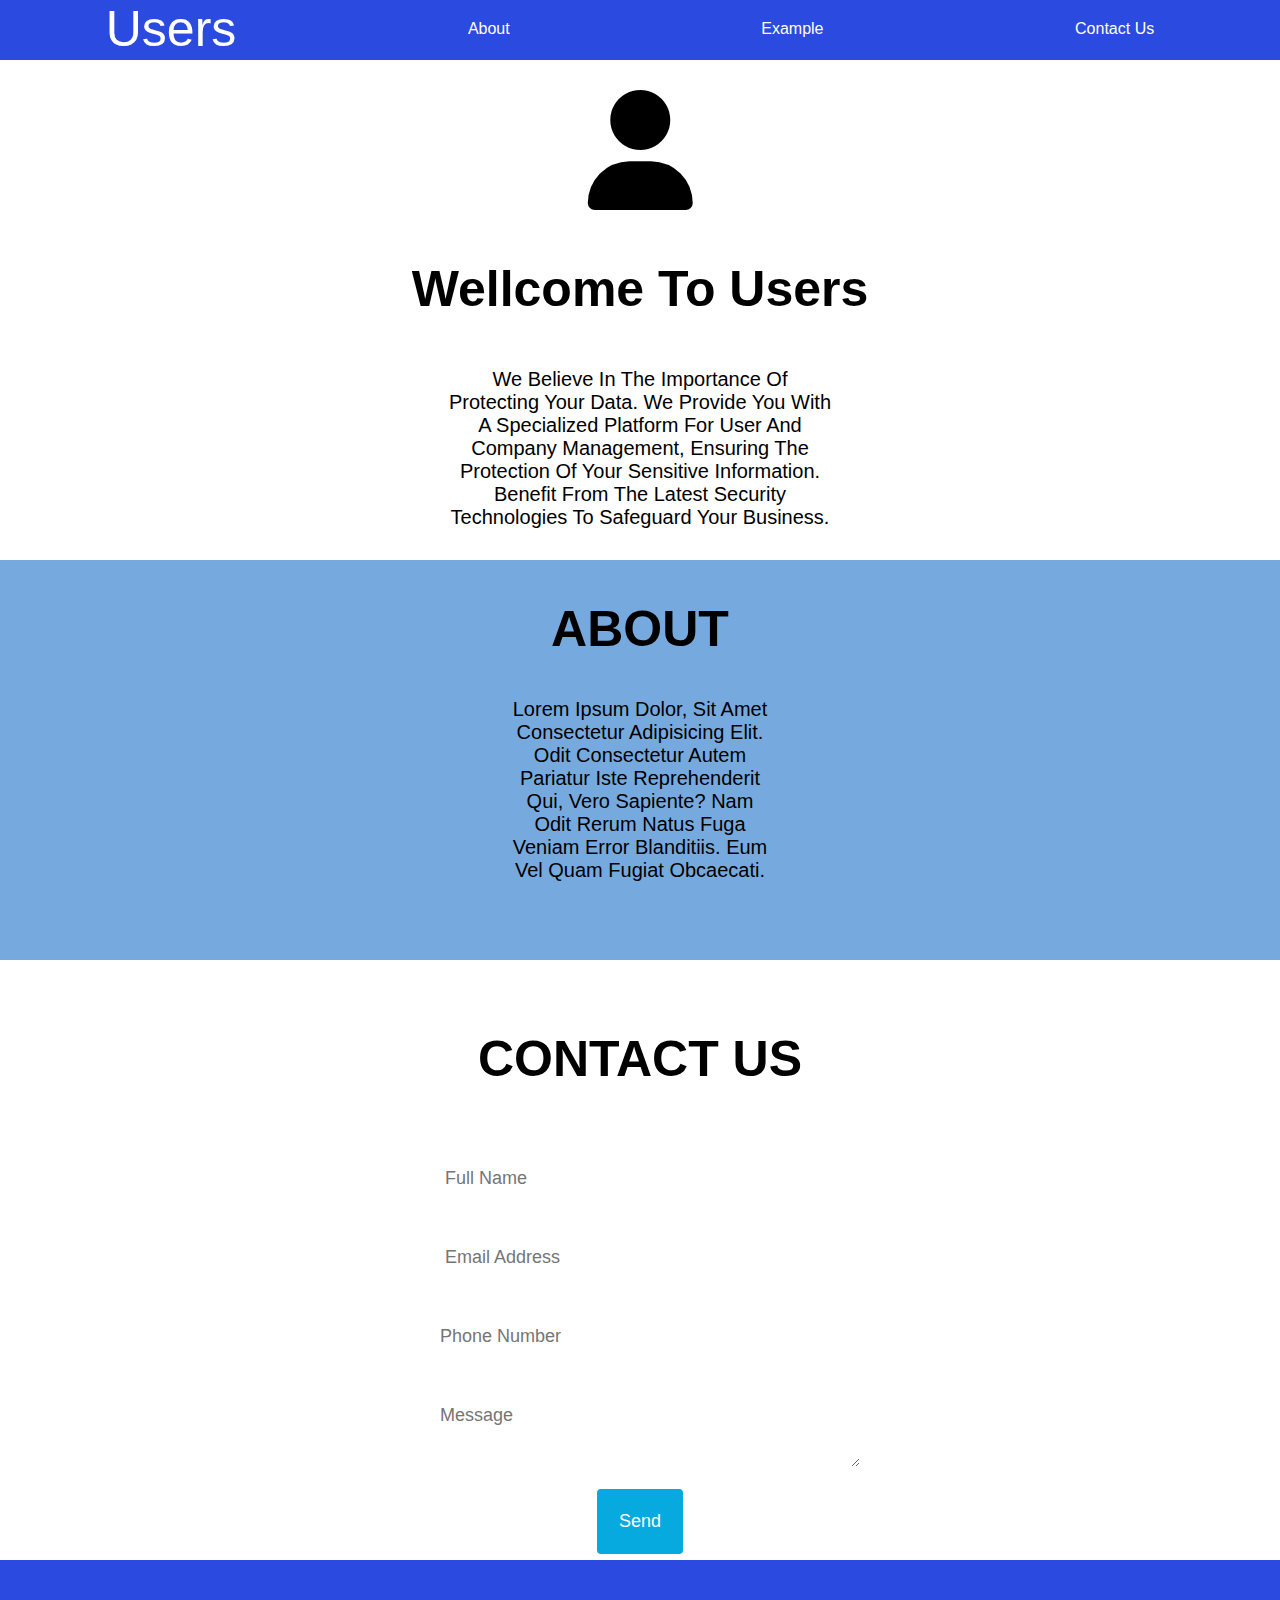
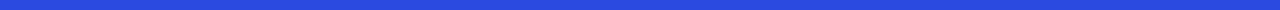
<file: index.html>
<!DOCTYPE html>
<html lang="en">
<head>
    <meta charset="UTF-8">
    <meta name="viewport" content="width=device-width, initial-scale=1.0">
    <title>Document</title>
    <link rel="stylesheet" href="https://cdnjs.cloudflare.com/ajax/libs/font-awesome/6.7.2/css/all.min.css" integrity="sha512-Evv84Mr4kqVGRNSgIGL/F/aIDqQb7xQ2vcrdIwxfjThSH8CSR7PBEakCr51Ck+w+/U6swU2Im1vVX0SVk9ABhg==" crossorigin="anonymous" referrerpolicy="no-referrer" />
    <link rel="stylesheet" href="./assets/css/main.css">
</head>
<body>

    <div class="nav">
        <p>users</p>
        <a href="#about">about</a>
        <a href="./user.html">example</a>
        <a href="#Contact Us">Contact Us</a>
    </div>
    

    <header class="header">
        <i class="fa-solid fa-user"></i>
        <h1 >wellcome to users</h1>
        
        <p class="discrebtion" >We believe in the importance of protecting your data. We provide you with a specialized platform for user and company management, ensuring the protection of your sensitive information. Benefit from the latest security technologies to safeguard your business.</p>

    </header>

    <div class="about " id="about">
        <h2>about</h2>
        <p>Lorem ipsum dolor, sit amet consectetur adipisicing elit. Odit consectetur autem pariatur iste reprehenderit qui, vero sapiente? Nam odit rerum natus fuga veniam error blanditiis. Eum vel quam fugiat obcaecati.</p>

    </div>

    <div class="contact" id="Contact Us">


        <form action="">
            <section class="contact-titel" >contact us</section>
            <section  ><input type="text" placeholder=" Full name" name="u_name" class="form-contener"  /></section>
            <br/>
            <section><input type="email" placeholder=" Email address "  name="u_email" class="form-contener"  ></section>
            <br/>
            <section><input type="text" placeholder="Phone number"  name="u_phone-num" class="form-contener"  ></section>
            <br/>
            <section><textarea name="u_message" placeholder="Message" class="form-contener"  ></textarea></section>
            <br/>
            <section><input type="submit" name="send" value="send" class="button-contact" ></section>
        </form>


    </div>

    <div class="nothing">
        
    </div>

    <script src="./assets/java/main.js" ></script>   
</body>
</html>
</file>
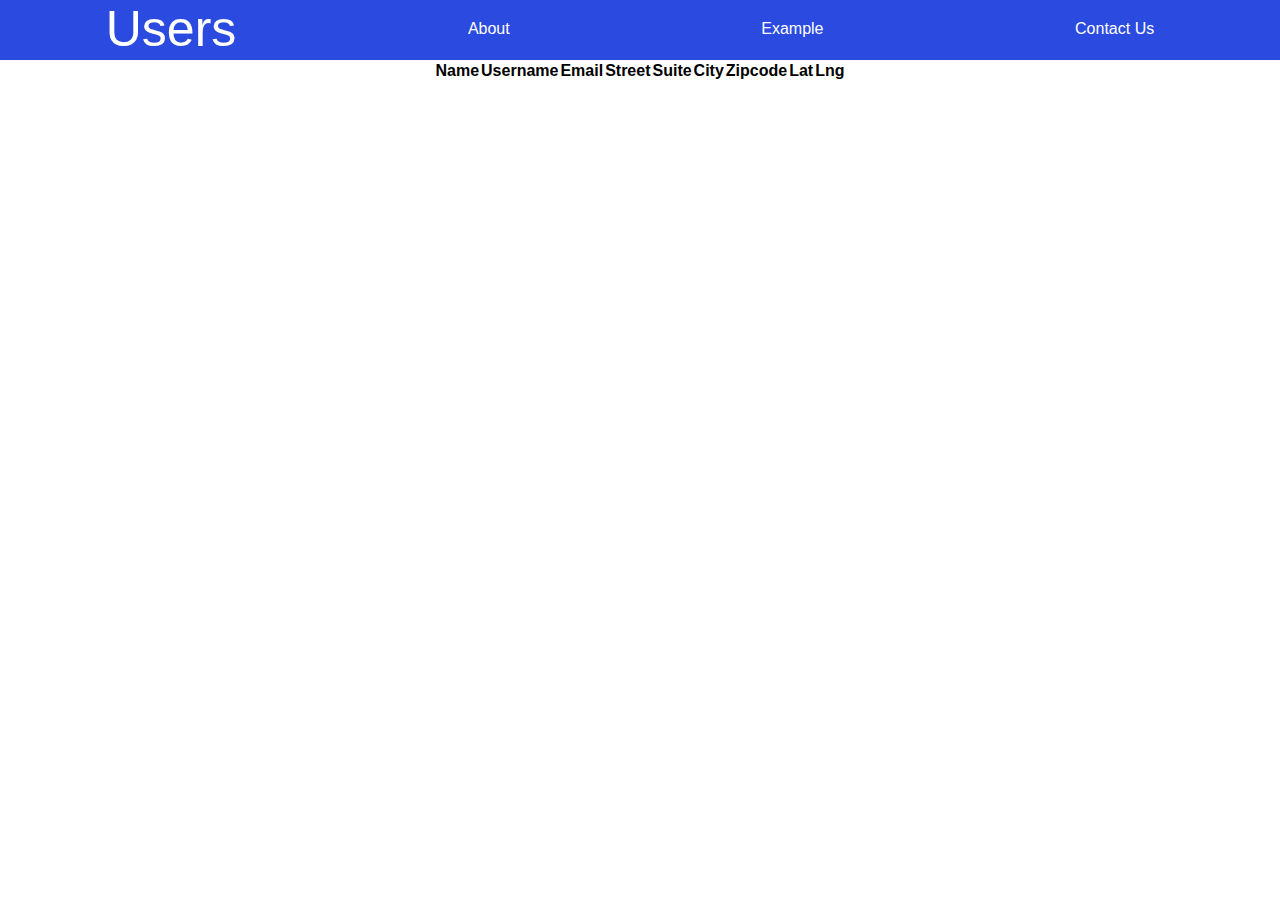
<file: user.html>
<!DOCTYPE html>
<html lang="en">
<head>
    <meta charset="UTF-8">
    <meta name="viewport" content="width=device-width, initial-scale=1.0">
    <title>document</title>
    <link rel="stylesheet" href="./assets/css/main.css">

</head>
<body>

    <div class="nav">
        <p>users</p>
        <a href="./index.html">about</a>
        <a href="./user.html">example</a>
        <a href="./index.html ">Contact Us</a>
    </div>

    <table class="users">

        <thead>
            <th>name</th>

            <th>username</th>

            <th>email</th>

            <th>street</th>

            <th>suite</th>

            <th>city</th>

            <th>zipcode</th>

            <th>lat</th>

            <th>lng</th>


        </thead>

        <tbody>

        </tbody>


        

    </table>


    <script src="./assets/java/main.js" ></script>    
</body>
</html>
</file>
<file: assets/css/main.css>
*{
    margin: 0;
    padding: 0;
    font-family: sans-serif;
    text-transform: capitalize;
}



.user{

    width:45%;
    text-align: start;
    background: linear-gradient(30deg, #06AADF, #76AADF );
    color: white;
    padding: 15px;
    border-radius: 5px;
    overflow: hidden;
    box-shadow: 0px 0px 20px rgba(0, 0, 0, 0.15);
    transition: transform 0.3s ease, box-shadow 0.3s ease;
}

.user p , h2 , address{
    font-size: 25px;
 

}


.users{


    display: flex;
    flex-wrap: wrap;
    flex-direction: column;
    gap: 30px;
    align-items: center;
    justify-content:center;
}

.user:hover {
    transform: translate(-10px);
    box-shadow: 0 10px 20px rgba(0, 0, 0, 0.2);
}



.discrebtion{
    width: 30%;
    text-align: center;
    font-size: 20px;

}

.nav {
    display: flex;
    flex-direction: row;
    flex-wrap: wrap;
    justify-content:space-around ;
    height: 60px;
    position: sticky;
    top: 0;
    background-color: #2A4AE0;
    color: white;
    

    

    
}

.nav a{

    padding: 20px;
    color: white;
    text-decoration: none;
}

.nav p{
    font-size: 50px;
}

.header{


   display: flex;
   gap: 50px;
   flex-direction: column;
   flex-wrap: wrap;
   align-items: center;
   height: 500px;

  
}





.header h1 {

    font-size: 50px;
    text-align: center;
    
}


.header i {
    font-size: 120px;
    padding-top: 30px; ;
}


.about{
    display: flex;
    flex-direction: column;
    flex-wrap: wrap;
    align-items: center;
    height: 400px;
    gap: 40px;
    background-color: #76AADF;


}

.about h2{
    font-size: 50px;
    padding-top: 40px;
    text-transform: uppercase;

}

.about p {
    width: 20%;
    text-align: center;
    font-size: 20px;
}



.contact{
    height: 600px;
    display: flex;
    flex-direction: column;
    text-align: center;
    align-content: center;


}


.form-contener{
   
    background-color: white; 
    width: 400px;
    padding: 20px;
    text-align: start;
    font-size: 18px;
    border: 0px ;
   
     
  }

  .contact-titel{
    font-size: 50px;
    text-transform: uppercase;
    font-weight: bold;
    margin-top:  70px; 
    margin-bottom: 60px ;

}

.button-contact{
    padding: 22px;
    background-color:#06AADF;
    border: 0px white;
    border-radius: 4px;
    color: white;
    font-size: 18px;
}


.nothing{
    height: 50px;
    background-color: #2A4AE0;

}
</file>
